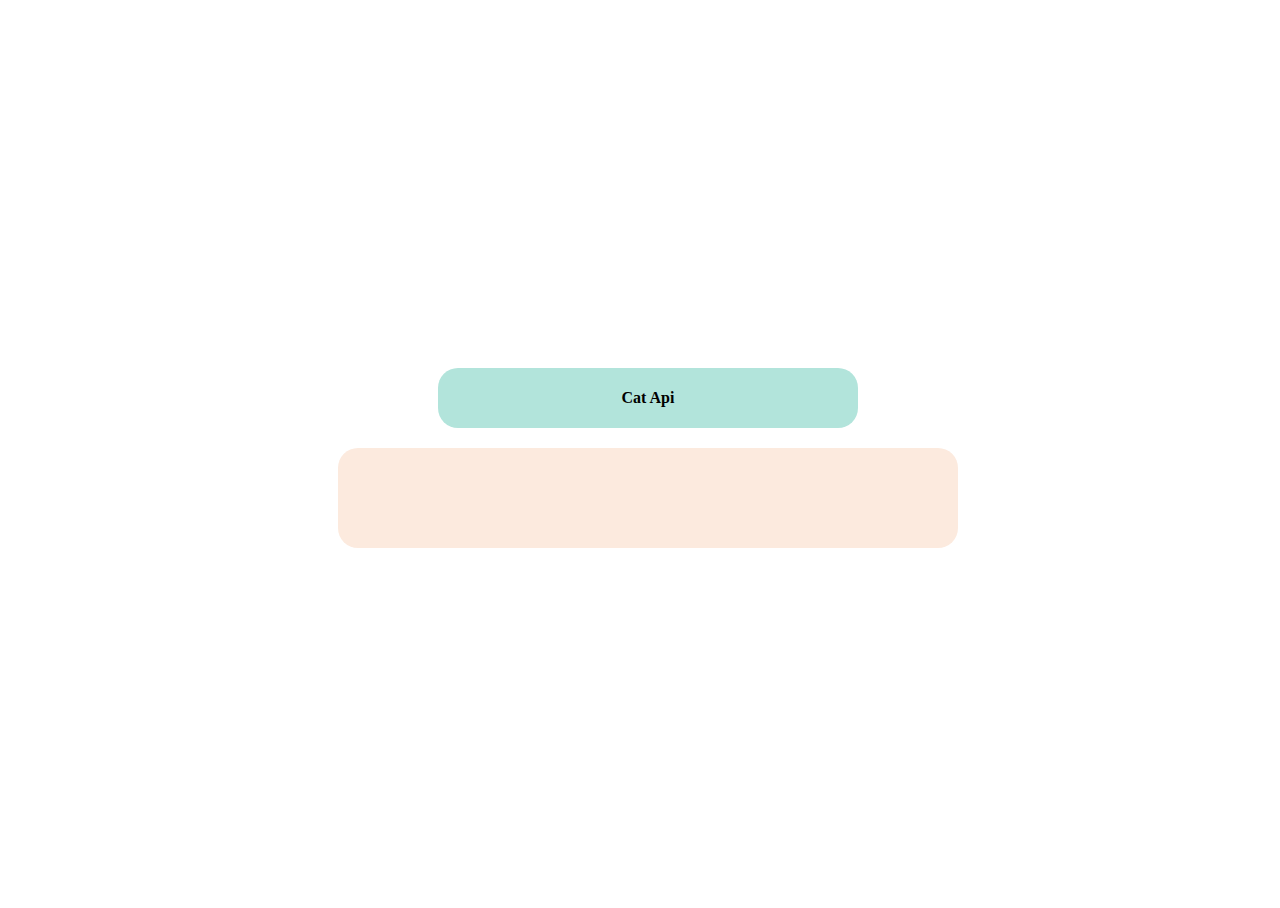
<file: ApiJS/index.html>
<!DOCTYPE html>
<html lang="en">

<head>
    <meta charset="UTF-8">
    <meta name="viewport" content="width=device-width, initial-scale=1.0">
    <title>Api</title>
    <link rel="stylesheet" href="style.css">
</head>

<body>

    <main>
        <div class="row-container">
            <div class="row-1">Cat Api</div>
            <div id="cat" class="row"></div>
        </div>
    </main>

    <script src="script.js"></script>
</body>

</html>
</file>
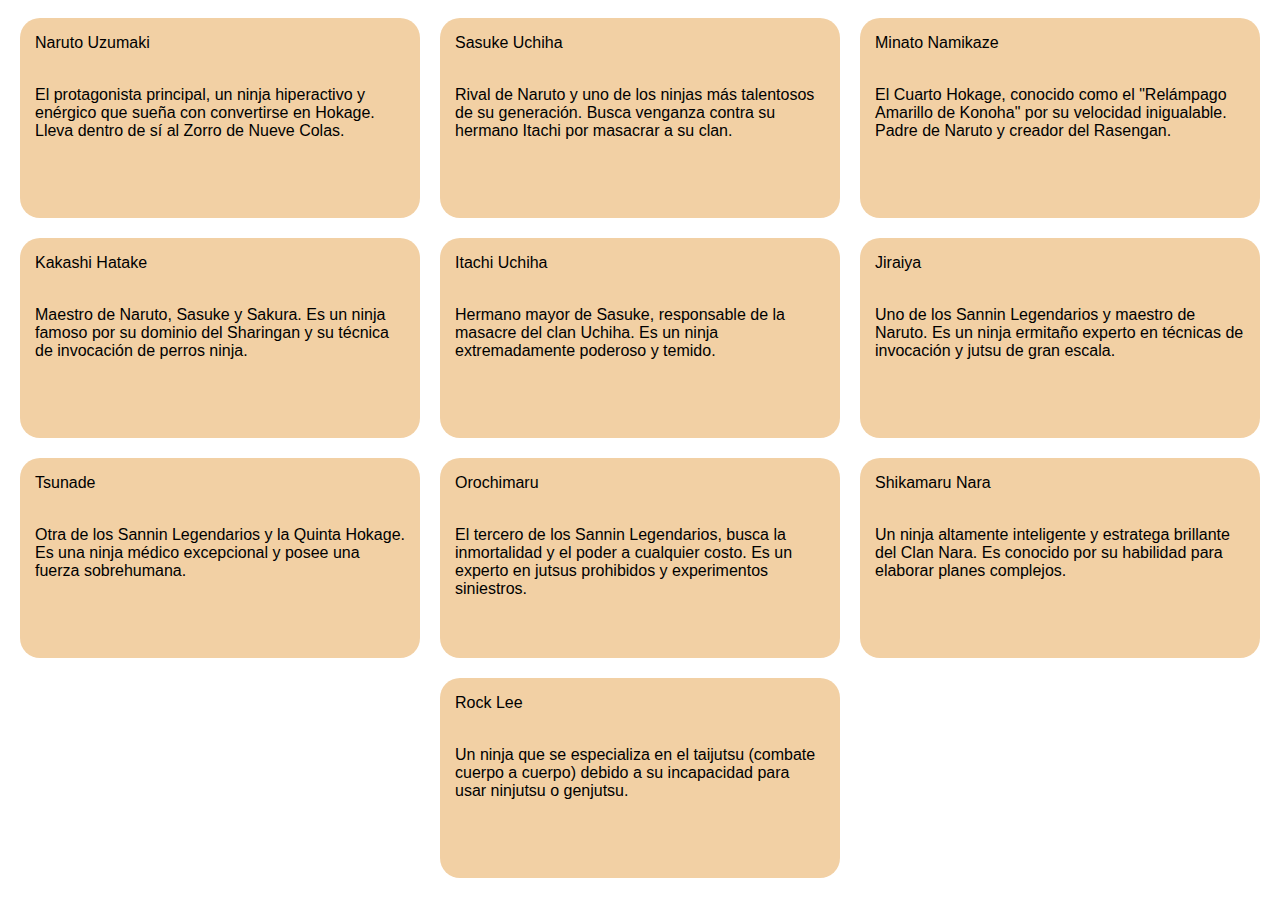
<file: TrabajoJS/index.html>
<!DOCTYPE html>
<html lang="en">

<head>
    <meta charset="UTF-8">
    <meta name="viewport" content="width=device-width, initial-scale=1.0">
    <title>Document</title>

    <link rel="stylesheet" href="style.css">
</head>

<body>
    <main id="main">

    </main>

    <script src="script.js"></script>
</body>

</html>
</file>
<file: ApiJS/style.css>
*{
    font-family: 'Segoe UI';
    font-weight: 500;
}

html, body{
    height: 100vh;
    width: 100vw;
}

main{
    height: 100%;
    display: flex;
    justify-content: center;
    align-items: center;
}

.row-container{
    display: flex;
    flex-direction: column;
    align-items: center;
    justify-content: center;
}

.row-1{
    width: 400px;
    height: 40px;
    margin: 10px;
    background-color: #b2e4db;
    padding: 10px;
    display: flex;
    justify-content: center;
    align-items: center;
    color: black;
    font-weight: 600;
    border-radius: 20px;
}
.row{
    width: 600px;
    height: 80px;
    margin: 10px;
    background-color: #fceade;
    padding: 10px;
    display: flex;
    justify-content: center;
    align-items: center;
    color: black;
    font-weight: 600;
    border-radius: 20px;
}

.row p{
    padding: 5px;
}


.row:hover{
    
    transition-duration: 500ms;
    transform: scale(1.2);
}
.row:not(:hover){
    transition-duration: 500ms;
}


.row-1:hover{
    
    transition-duration: 500ms;
    transform: scale(1.4);
}
.row-1:not(:hover){
    transition-duration: 500ms;
}
</file>
<file: TrabajoJS/style.css>
*{
    font-family: 'Segoe UI', Tahoma, Geneva, Verdana, sans-serif;
    font-weight: 500;
}
main{
    align-items: center;
    justify-content: center;
    display: flex;
    flex-direction: row;
    flex-wrap: wrap;
}
.card{
    
    display: flex;
    flex-wrap: wrap;
    
    width: 400px;
    height: 200px;
    background-color: #f2d0a4;
    margin: 10px;
    border-radius: 20px;
}
.card p{
    padding-left: 15px;
    padding-right: 15px;
}
.card .name{
    height: 10%;
    
}
.card .desc{
    height: 60%;
    font-weight: 400;
}

.card:hover{
    transition: 1s;
    
}
</file>
